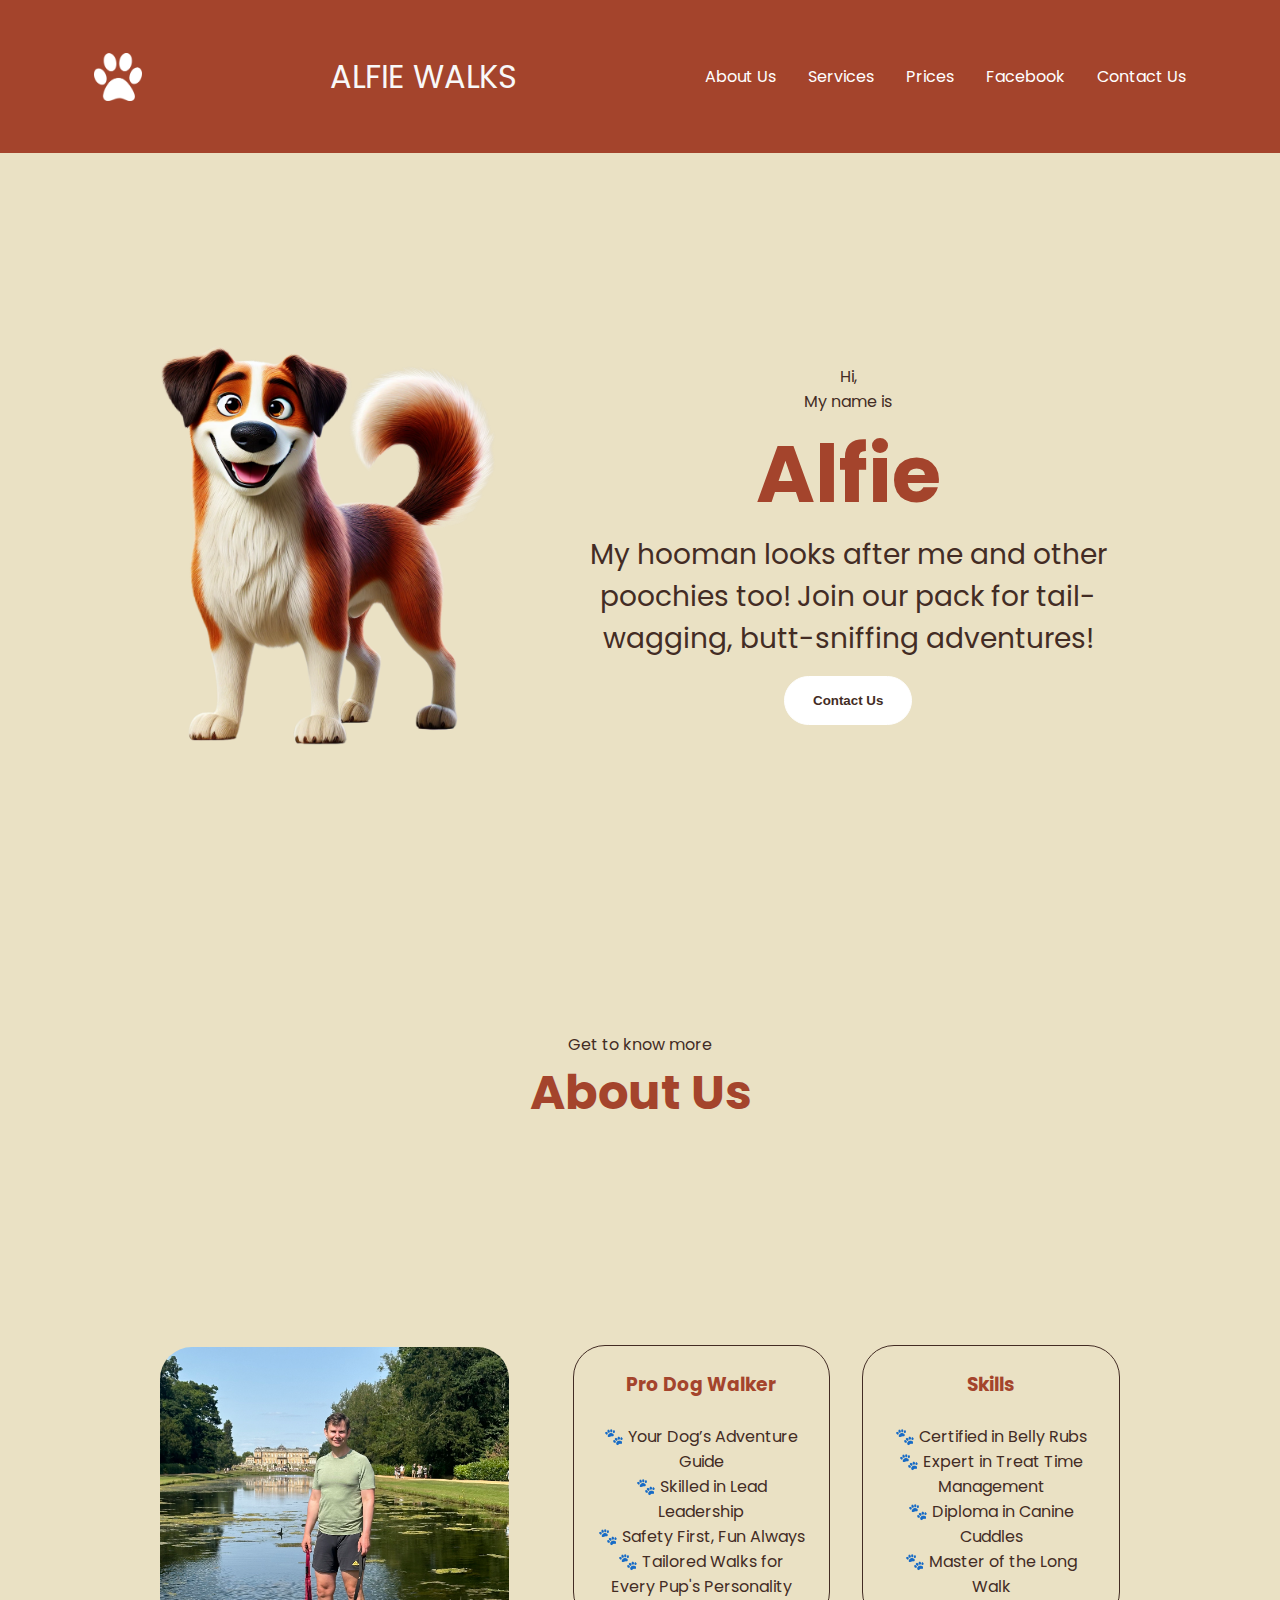
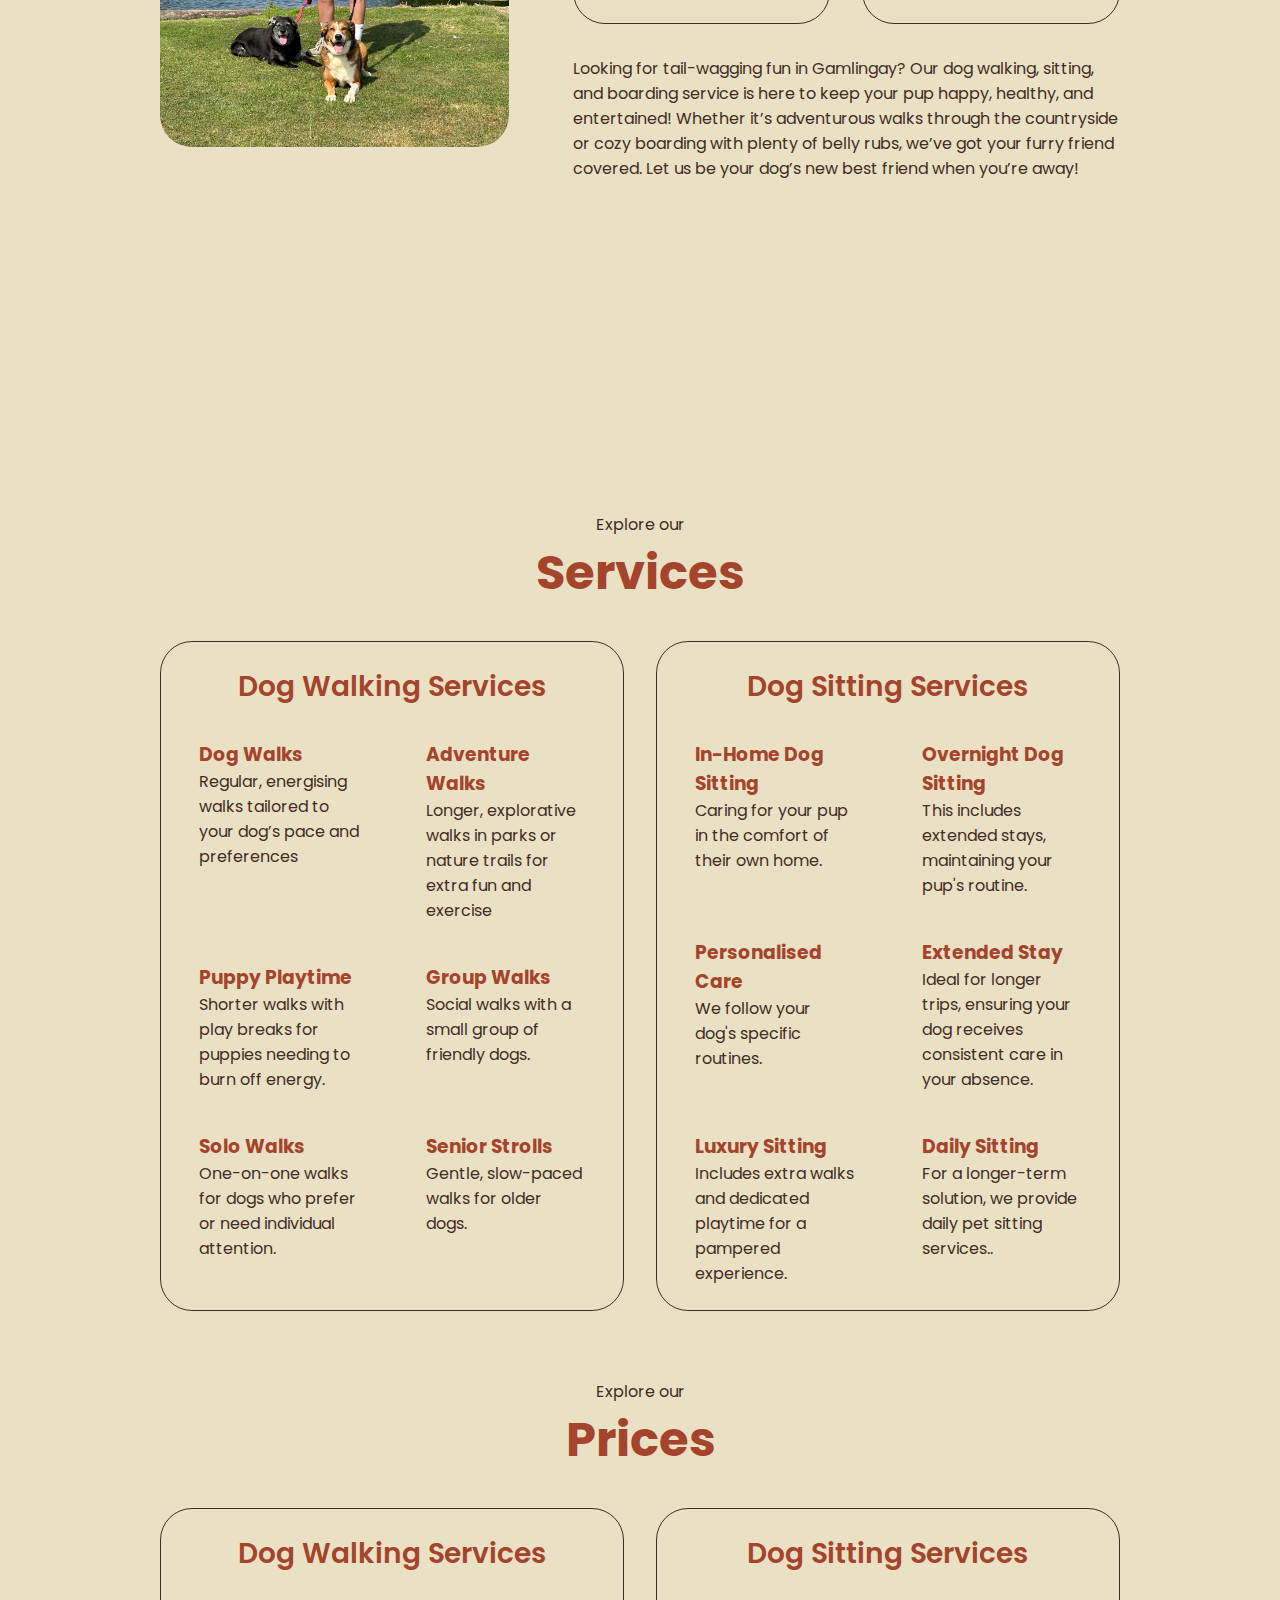
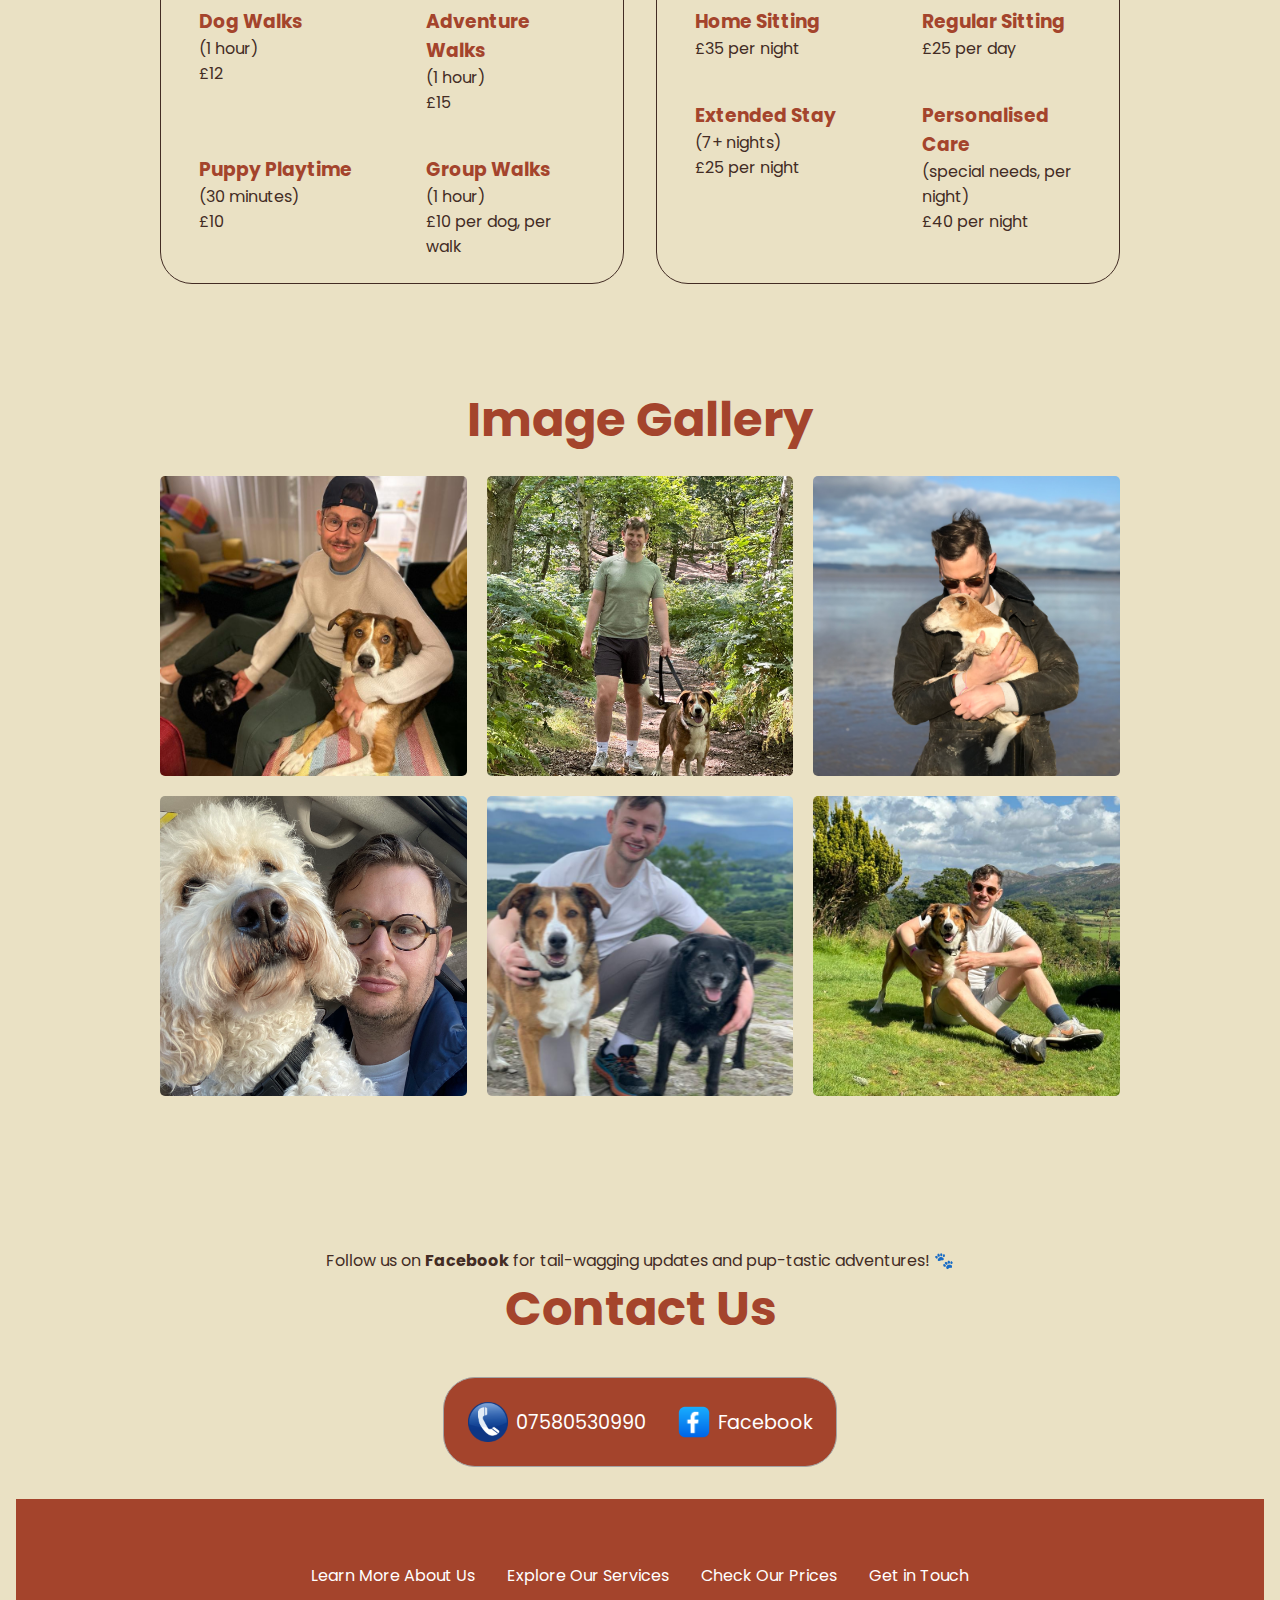
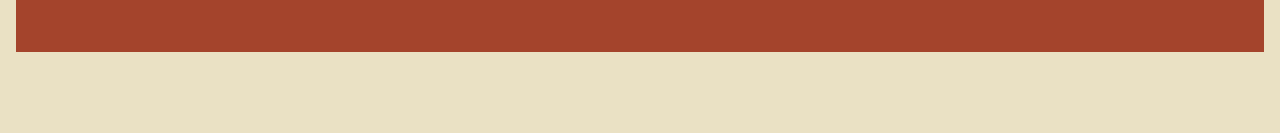
<file: index.html>
<!DOCTYPE html>
<html lang="en">
  <head>
    <meta charset="UTF-8" />
    <meta name="viewport" content="width=device-width, initial-scale=1.0" />
    <meta
      name="description"
      content="Alfie Walks and Sitting offers professional dog walking, sitting, and sitting services in Gamlingay. Join us for tail-wagging adventures and personalised care for your furry friend."
    />
    <meta property="og:title" content="Alfie Walks and Sitting" />
    <meta
      property="og:description"
      content="Professional dog walking, sitting, and boarding services in Gamlingay. Tail-wagging adventures and personalized care for your furry friend."
    />
    <meta
      property="og:image"
      content="https://alfiewalks.com/assets/images/your-image.jpg"
    />
    <meta property="og:url" content="https://alfiewalks.co.uk" />
    <meta property="og:type" content="website" />
    <title>
      Alfie Walks and Sitting | Dog Walking & Sitting Services in Gamlingay |
      alfiewalks.co.uk
    </title>
    <link rel="stylesheet" href="style.css" />
    <link rel="stylesheet" href="queries.css" />
    <link rel="icon" href="/assets/icons/paw.png" type="image/x-icon" />
    <script src="script.js" defer></script>
    <script type="application/ld+json">
      {
        "@context": "https://schema.org",
        "@type": "LocalBusiness",
        "name": "Alfie Walks and Sitting",
        "description": "Professional dog walking, sitting, and boarding services in Gamlingay.",
        "image": "https://alfiewalks.com/assets/images/your-image.jpg",
        "telephone": "07580530990",
        "address": {
          "@type": "PostalAddress",
          "addressLocality": "Gamlingay",
          "addressCountry": "UK"
        },
        "url": "https://alfiewalks.co.uk",
        "sameAs": ["https://www.facebook.com/alfiewalksandsitting"]
      }
    </script>
  </head>
  <body>
    <nav id="desktop-nav">
      <img class="paw" src="/assets/whitepaw.png" alt="White paw print icon" />
      <div class="logo">ALFIE WALKS</div>
      <div>
        <ul class="nav-links">
          <li><a href="#about">About Us</a></li>
          <li><a href="#skills">Services</a></li>
          <li><a href="#projects">Prices</a></li>
          <li>
            <a href="https://www.facebook.com/alfiewalksandsitting/"
              >Facebook</a
            >
          </li>
          <li><a href="#contact">Contact Us</a></li>
        </ul>
      </div>
    </nav>
    <nav id="hamburger-nav">
      <img class="paw" src="/assets/whitepaw.png" alt="White paw print icon" />
      <div class="logo">ALFIE WALKS</div>
      <div class="hamburger-menu">
        <div class="hamburger-icon" onclick="toggleMenu()">
          <span></span>
          <span></span>
          <span></span>
        </div>
        <div class="menu-links">
          <li><a href="#about" onclick="toggleMenu()">About Us</a></li>
          <li><a href="#skills" onclick="toggleMenu()">Services</a></li>
          <li><a href="#projects" onclick="toggleMenu()">Prices</a></li>
          <li>
            <a
              href="https://www.facebook.com/alfiewalksandsitting/"
              onclick="toggleMenu()"
              >Facebook</a
            >
          </li>
          <li><a href="#contact" onclick="toggleMenu()">Contact</a></li>
        </div>
      </div>
    </nav>
    <section id="profile">
      <div class="section__pic-container">
        <img
          src="./assets/dogbackground.png"
          alt="Dog enjoying a walk with Alfie Walks"
        />
      </div>
      <div class="section__text">
        <p class="section__text__p1">Hi,<br />My name is</p>
        <h3 class="title-name">Alfie</h3>
        <p class="section__text__p2">
          My hooman looks after me and other poochies too! Join our pack for
          tail-wagging, butt-sniffing adventures!
        </p>
        <div class="btn-container">
          <button
            class="btn btn-color-1"
            onclick="window.location.href='#contact';"
          >
            Contact Us
          </button>
        </div>
      </div>
    </section>
    <section id="about">
      <p class="section__text__p1">Get to know more</p>
      <h1 class="title">About Us</h1>
      <div class="section-container">
        <div class="section__pic-container">
          <img
            src="./assets/wrest.jpg"
            alt="Dogs playing during a walk with Alfie Walks"
            class="about-pic"
          />
        </div>
        <div class="about-details-container">
          <div class="about-containers">
            <div class="details-container">
              <h3>Pro Dog Walker</h3>
              <br />
              <p>🐾 Your Dog’s Adventure Guide <br /></p>
              <p>🐾 Skilled in Lead Leadership</p>
              <p>🐾 Safety First, Fun Always</p>
              <p>🐾 Tailored Walks for Every Pup's Personality</p>
            </div>
            <div class="details-container">
              <h3>Skills</h3>
              <br />
              <p>🐾 Certified in Belly Rubs</p>
              <p>🐾 Expert in Treat Time Management</p>
              <p>🐾 Diploma in Canine Cuddles</p>
              <p>🐾 Master of the Long Walk</p>
            </div>
          </div>
          <div class="text-container">
            <p>
              Looking for tail-wagging fun in Gamlingay? Our dog walking,
              sitting, and boarding service is here to keep your pup happy,
              healthy, and entertained! Whether it’s adventurous walks through
              the countryside or cozy boarding with plenty of belly rubs, we’ve
              got your furry friend covered. Let us be your dog’s new best
              friend when you’re away!
            </p>
          </div>
        </div>
      </div>
    </section>
    <section id="skills">
      <p class="section__text__p1">Explore our</p>
      <h1 class="title">Services</h1>
      <div class="experience-details-container">
        <div class="about-containers">
          <div class="details-container">
            <h2 class="experience-sub-title">Dog Walking Services</h2>
            <div class="article-container">
              <article>
                <div>
                  <h3>Dog Walks</h3>
                  <p>
                    Regular, energising walks tailored to your dog’s pace and
                    preferences
                  </p>
                </div>
              </article>
              <article>
                <div>
                  <h3>Adventure Walks</h3>
                  <p>
                    Longer, explorative walks in parks or nature trails for
                    extra fun and exercise
                  </p>
                </div>
              </article>
              <article>
                <div>
                  <h3>Puppy Playtime</h3>
                  <p>
                    Shorter walks with play breaks for puppies needing to burn
                    off energy.
                  </p>
                </div>
              </article>
              <article>
                <div>
                  <h3>Group Walks</h3>
                  <p>Social walks with a small group of friendly dogs.</p>
                </div>
              </article>
              <article>
                <div>
                  <h3>Solo Walks</h3>
                  <p>
                    One-on-one walks for dogs who prefer or need individual
                    attention.
                  </p>
                </div>
              </article>
              <article>
                <div>
                  <h3>Senior Strolls</h3>
                  <p>Gentle, slow-paced walks for older dogs.</p>
                </div>
              </article>
            </div>
          </div>
          <div class="details-container">
            <h2 class="experience-sub-title">Dog Sitting Services</h2>
            <div class="article-container">
              <article>
                <div>
                  <h3>In-Home Dog Sitting</h3>
                  <p>Caring for your pup in the comfort of their own home.</p>
                </div>
              </article>
              <article>
                <div>
                  <h3>Overnight Dog Sitting</h3>
                  <p>
                    This includes extended stays, maintaining your pup's
                    routine.
                  </p>
                </div>
              </article>
              <article>
                <div>
                  <h3>Personalised Care</h3>
                  <p>We follow your dog's specific routines.</p>
                </div>
              </article>
              <article>
                <div>
                  <h3>Extended Stay</h3>
                  <p>
                    Ideal for longer trips, ensuring your dog receives
                    consistent care in your absence.
                  </p>
                </div>
              </article>
              <article>
                <div>
                  <h3>Luxury Sitting</h3>
                  <p>
                    Includes extra walks and dedicated playtime for a pampered
                    experience.
                  </p>
                </div>
              </article>
              <article>
                <div>
                  <h3>Daily Sitting</h3>
                  <p>
                    For a longer-term solution, we provide daily pet sitting
                    services..
                  </p>
                </div>
              </article>
            </div>
          </div>
        </div>
      </div>
    </section>
    <section id="projects">
      <p class="section__text__p1">Explore our</p>
      <h1 class="title">Prices</h1>
      <div class="experience-details-container">
        <div class="about-containers">
          <div class="details-container">
            <h2 class="experience-sub-title">Dog Walking Services</h2>
            <div class="article-container">
              <article>
                <div>
                  <h3>Dog Walks</h3>
                  <p>(1 hour)<br />£12</p>
                </div>
              </article>
              <article>
                <div>
                  <h3>Adventure Walks</h3>
                  <p>(1 hour)<br />£15</p>
                </div>
              </article>
              <article>
                <div>
                  <h3>Puppy Playtime</h3>
                  <p>(30 minutes)<br />£10</p>
                </div>
              </article>
              <article>
                <div>
                  <h3>Group Walks</h3>
                  <p>(1 hour)<br />£10 per dog, per walk</p>
                </div>
              </article>
            </div>
          </div>
          <div class="details-container">
            <h2 class="experience-sub-title">Dog Sitting Services</h2>
            <div class="article-container">
              <article>
                <div>
                  <h3>Home Sitting</h3>
                  <p>£35 per night</p>
                </div>
              </article>
              <article>
                <div>
                  <h3>Regular Sitting</h3>
                  <p>£25 per day</p>
                </div>
              </article>
              <article>
                <div>
                  <h3>Extended Stay</h3>
                  <p>(7+ nights)<br />£25 per night</p>
                </div>
              </article>
              <article>
                <div>
                  <h3>Personalised Care</h3>
                  <p>(special needs, per night)<br />£40 per night</p>
                </div>
              </article>
            </div>
          </div>
        </div>
      </div>
    </section>
    <section class="image-gallery">
      <h1 class="title">Image Gallery</h1>
      <div>
        <img src="/assets/images/family.jpg" alt="Family of dogs" />
        <img
          src="/assets/images/freddy.jpg"
          alt="Dog named Freddy enjoying a walk"
        />
        <img src="assets/images/forest.jpg" alt="Dog exploring the forest" />
        <img src="/assets/images/group.JPG" alt="Group of dogs on a walk" />
        <img
          src="/assets/images/buddy.jpg"
          alt="Dog named Buddy resting after a walk"
        />
        <img src="/assets/images/lakes.jpeg" alt="Dog near a lake" />
      </div>
    </section>
    <section id="contact">
      <p class="section__text__p1">
        Follow us on <strong>Facebook</strong> for tail-wagging updates and
        pup-tastic adventures! 🐾
      </p>
      <h1 class="title">Contact Us</h1>
      <div class="contact-info-upper-container">
        <div class="contact-info-container">
          <img
            src="./assets/Phone.png"
            alt="Phone icon"
            class="icon contact-icon email-icon"
          />
          <p><a href="tel:07580530990">07580530990</a></p>
        </div>
        <div class="contact-info-container">
          <img
            src="./assets/facebook.png"
            alt="Facebook icon"
            class="icon contact-icon"
          />
          <p class="facebook">
            <a href="https://www.facebook.com/alfiewalksandsitting">Facebook</a>
          </p>
        </div>
      </div>
    </section>

    <footer>
      <nav>
        <div class="nav-links-container">
          <ul class="nav-links">
            <li><a href="#about">Learn More About Us</a></li>
            <li><a href="#skills">Explore Our Services</a></li>
            <li><a href="#projects">Check Our Prices</a></li>
            <li><a href="#contact">Get in Touch</a></li>
          </ul>
        </div>
      </nav>
    </footer>
  </body>
</html>
</file>
<file: style.css>
/* GENERAL */

@import url("https://fonts.googleapis.com/css2?family=Poppins:wght@300;400;500;600&family=Spectral:ital,wght@0,200;0,300;0,400;0,500;0,600;0,700;0,800;1,200;1,300;1,400;1,500;1,600;1,700;1,800&display=swap");

* {
  margin: 0;
  padding: 0;
}

.paw {
  width: 3rem;
  height: 3rem;
}

body {
  font-family: "Poppins", sans-serif;
  background-color: #eae1c4;
}

html {
  scroll-behavior: smooth;
}

p {
  color: #432c24;
}

h3 {
  color: #a4442c;
}

/* TRANSITION */

a,
.btn {
  transition: all 300ms ease;
  color: #f8f8f8;
}

/* DESKTOP NAV */

nav,
.nav-links {
  display: flex;
}

nav {
  justify-content: space-around;
  align-items: center;
  height: 17vh;
  background-color: #a4442c;
}

.nav-links {
  gap: 2rem;
  list-style: none;
  font-size: 1rem;
  background-color: #a4442c;
}

li,
a {
  color: white;
  text-decoration: none;
  text-decoration-color: #f8f8f8;
}

a:hover,
li:hover {
  color: #ea3b64;
  text-decoration: underline;
  text-underline-offset: 1rem;
  text-decoration-color: rbg(181, 181, 181);
}

.logo {
  font-size: 2rem;
  color: #f8f8f8;
}

.logo:hover {
  cursor: default;
}

.logo-image {
  height: 30px;
  width: 30px;
}

/* HAMBURGER MENU */

#hamburger-nav {
  display: none;
}

.hamburger-menu {
  position: relative;
  display: inline-block;
}

.hamburger-icon {
  display: flex;
  flex-direction: column;
  justify-content: space-between;
  height: 24px;
  width: 30px;
  cursor: pointer;
}

.hamburger-icon span {
  width: 100%;
  height: 2px;
  background-color: #f8f8f8;
  transition: all 0.3 ease-in-out;
}

.menu-links {
  position: absolute;
  top: 100%;
  right: 0;
  background-color: #a4442c;
  width: fit-content;
  max-height: 0;
  overflow: hidden;
  transition: all 0.3 ease-in-out;
}

.menu-links a {
  display: block;
  padding: 10px;
  text-align: center;
  font-size: 1.5rem;
  color: #f8f8f8;
  text-decoration: none;
  transition: all 0.3 ease-in-out;
}

.menu-links li {
  list-style: none;
}

.menu-links.open {
  max-height: 300px;
}

.hamburger-icon.open span:first-child {
  transform: rotate(45deg) translate(10px, 5px);
}
.hamburger-icon.open span:nth-child(2) {
  opacity: 0;
}
.hamburger-icon.open span:last-child {
  transform: rotate(-45deg) translate(10px, -5px);
}

.hamburger-icon span:first-child {
  transform: none;
}
.hamburger-icon span:first-child {
  opacity: 1;
}
.hamburger-icon span:first-child {
  transform: none;
}

/* SECTIONS */

section {
  padding-top: 4vh;
  height: 96vh;
  margin: 0 10rem;
  box-sizing: border-box;
  min-height: fit-content;
}

.section-container {
  display: flex;
}

/* PROFILE SECTION */

#profile {
  display: flex;
  justify-content: center;
  gap: 5rem;
  height: 70vh;
  margin-bottom: 10rem;
}

.section__pic-container {
  display: flex;
  height: 400px;
  width: 400px;
  margin: auto 0;
}

.profile-pic {
  border: white 1rem solid;
}

.section__text {
  align-self: center;
  text-align: center;
}

.section__text p {
  font-weight: 400;
}

.section__text__p1 {
  text-align: center;
  color: #432c24;
}
.section__text__p2 {
  font-size: 1.75rem;
  margin-bottom: 1rem;
  font-weight: 400;
  color: #432c24;
}

.title {
  font-size: 3rem;
  text-align: center;
  color: #a4442c;
}

.title-name {
  font-size: 5rem;
  text-align: center;
  color: #a4442c;
}

#social-container {
  display: flex;
  justify-content: center;
  margin-top: 1rem;
  gap: 1rem;
}

/* ICON */

.icon {
  cursor: pointer;
  height: 2rem;
}

/* BUTTON */

.btn-container {
  display: flex;
  justify-content: center;
  gap: 1rem;
}

.btn {
  font-weight: 600;
  transition: all 400ms ease;
  padding: 1rem;
  width: 8rem;
  border-radius: 2rem;
}

.btn-color-1,
.btn-color-2 {
  border: white 0.1rem solid;
}

.btn-color-1:hover,
.btn-color-2:hover {
  cursor: pointer;
}
.btn-color-1,
.btn-color-2:hover {
  background-color: white;
  color: #432c24;
}
.btn-color-1:hover {
  background-color: #a4442c;
  color: white;
}

.btn-color-2 {
  background: none;
}

.btn-color-2:hover {
  border: white 0.1rem solid;
}

.btn-container {
  gap: 1rem;
}

/* ABOUT SECTION */

#about {
  position: relative;
  height: 120vh;
}

.about-containers {
  gap: 2rem;
  margin-bottom: 2rem;
  margin-top: 2rem;
}

.about-details-container {
  justify-content: center;
  flex-direction: column;
}

.about-containers,
.about-details-container {
  display: flex;
}

.about-pic {
  border-radius: 2rem;
}

.arrow {
  position: absolute;
  right: -5rem;
  bottom: 2.5rem;
}

.details-container {
  padding: 1.5rem;
  flex: 1;
  border-radius: 2rem;
  border: #432c24 0.1rem solid;
  text-align: center;
}

.section-container {
  gap: 4rem;
  height: 80%;
}

.pic-container {
  height: 400px;
  width: 400px;
  margin: auto 0;
}

/* SKILLS SECTION */

#experience {
  position: relative;
}

.experience-sub-title {
  color: #a4442c;
  font-weight: 600;
  font-size: 1.75rem;
  margin-bottom: 2rem;
}

.experience-details-container {
  display: flex;
  justify-content: center;
  flex-direction: column;
}

.article-container {
  display: flex;
  text-align: initial;
  flex-wrap: wrap;
  flex-direction: row;
  gap: 2.5rem;
  justify-content: space-around;
}

article {
  display: flex;
  width: 10rem;
  justify-content: space-between;
  gap: 0.5rem;
}

article .icon {
  cursor: default;
}

/* PROJECTS SECTION */

#projects {
  position: relative;
}

.project-img {
  border-radius: 2rem;
  width: 90%;
  height: 90%;
}

.project-title {
  margin: 1rem;
  color: rgb(255, 255, 255);
}

.project-btn {
  color: rgb(255, 255, 255);
  border-color: rgb(163, 163, 163);
}

/* CONTACT */

#contact {
  display: flex;
  justify-content: center;
  flex-direction: column;
  height: 70vh;
}

.contact-info-upper-container {
  display: flex;
  justify-content: center;
  border-radius: 2rem;
  border: rgb(53, 53, 53) 0.1rem solid;
  border-color: rgb(163, 163, 163);
  background-color: #a4442c;
  margin: 2rem auto;
  padding: 0.5rem;
}

.contact-info-container {
  display: flex;
  align-items: center;
  justify-content: center;
  gap: 0.5rem;
  margin: 1rem;
}

.contact-info-container p {
  font-size: larger;
}

.contact-icon {
  cursor: default;
}

.email-icon {
  height: 2.5rem;
}

/* FOOTER SECTION */

footer {
  height: 26vh;
  margin: 0 1rem;
}

footer p {
  text-align: center;
}

/* IMAGE GALLERY SECTION */

.image-gallery {
  margin-top: 2rem;
  text-align: center;
}

.image-gallery > div {
  columns: 3;
  gap: 1.25rem;
  padding-top: 1.25rem;
}

.image-gallery img {
  display: block;
  width: 100%;
  border-radius: 5px;
  margin-bottom: 1.25rem;
}

@media (max-width: 48rem) {
  .image-gallery > div {
    columns: 2;
  }
}

@media (max-width: 32rem) {
  .image-gallery > div {
    columns: 1;
  }
}

/* Add clear property to prevent overlap */
#contact {
  clear: both;
}

.image-gallery img {
  /* Add max-height to ensure images don't overflow */
  max-height: 300px;
  object-fit: cover; /* Ensure images are cropped properly within the height */
}
</file>
<file: queries.css>
@media screen and (max-width: 1400px) {
  #profile {
    height: 83vh;
    margin-bottom: 6rem;
  }
  .about-containers {
    flex-wrap: wrap;
  }
  #contact,
  #projects {
    height: fit-content;
  }
}

@media screen and (max-width: 1200px) {
  #desktop-nav {
    display: none;
  }
  #hamburger-nav {
    display: flex;
  }
  #experience,
  .experience-details-container {
    margin-top: 2rem;
  }
  #profile,
  .section-container {
    display: block;
  }
  .arrow {
    display: none;
  }
  section,
  .section-container {
    height: fit-content;
  }
  section {
    margin: 0 5%;
  }
  .section__pic-container {
    width: 275px;
    height: 275px;
    margin: 0 auto 2rem;
  }
  .about-containers {
    margin-top: 0;
  }
}

@media screen and (max-width: 600px) {
  #contact,
  footer {
    height: 40vh;
  }
  #profile {
    height: 83vh;
    margin-bottom: 0;
  }
  article {
    font-size: 1rem;
  }
  footer nav {
    height: fit-content;
    margin-bottom: 2rem;
  }
  .about-containers,
  .contact-info-upper-container,
  .btn-container {
    flex-wrap: wrap;
  }
  .contact-info-container {
    margin: 0;
  }
  .contact-info-container p,
  .nav-links li a {
    font-size: 1rem;
  }
  .experience-sub-title {
    font-size: 1.25rem;
  }
  .logo {
    font-size: 1.5rem;
  }
  .nav-links {
    flex-direction: column;
    gap: 0.5rem;
    text-align: center;
  }
  .section__pic-container {
    width: auto;
    height: 46vw;
    justify-content: center;
  }
  .section__text__p2 {
    font-size: 1.25rem;
  }
  .title {
    font-size: 2rem;
  }
  .text-container {
    text-align: justify;
  }
}
</file>
